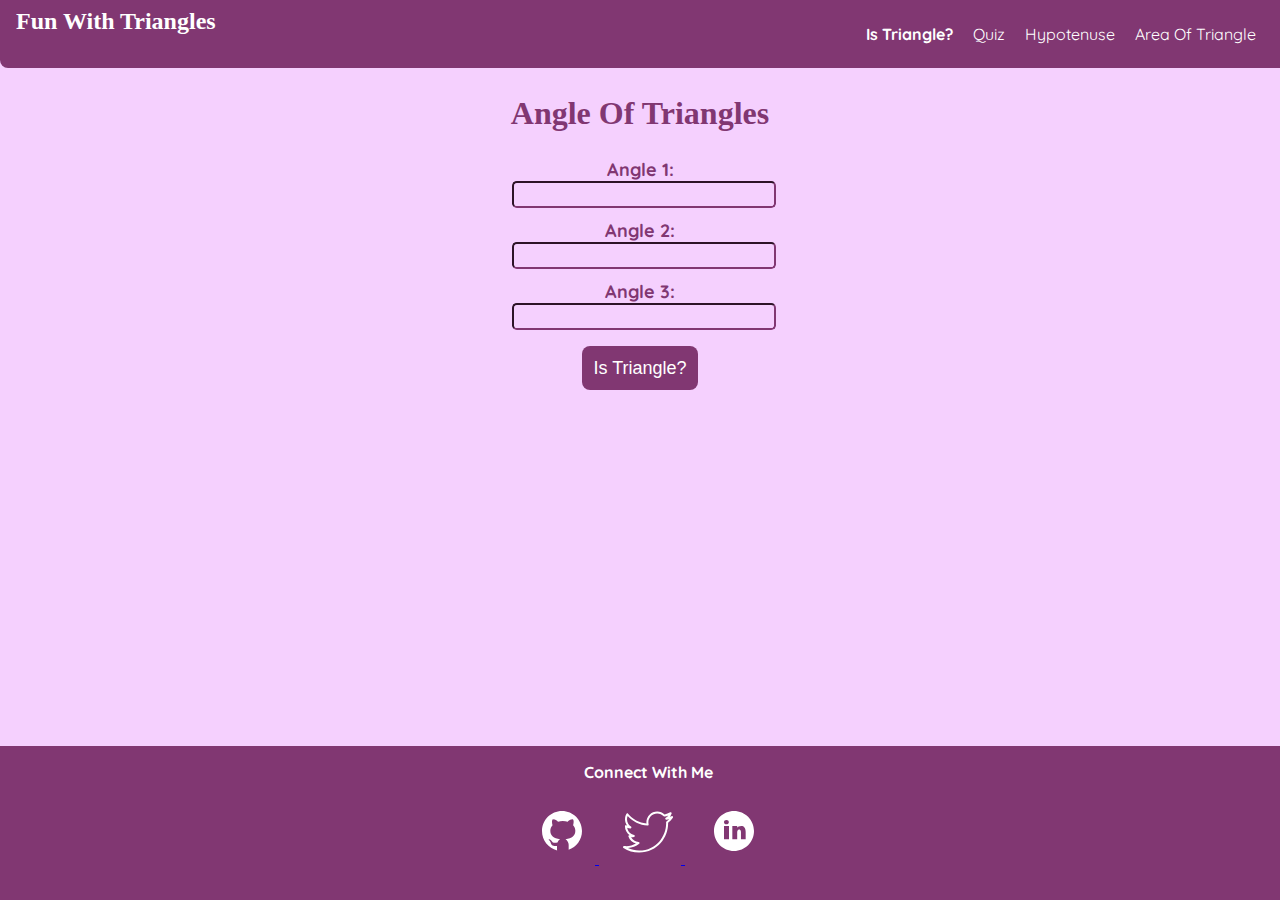
<file: index.html>
<!DOCTYPE html>
<html lang="en">
  <head>
    <meta charset="UTF-8" />
    <meta http-equiv="X-UA-Compatible" content="IE=edge" />
    <meta name="viewport" content="width=device-width, initial-scale=1.0" />
    <title>Madhu | FunWithTriangles</title>
    <link rel="stylesheet" href="/style.css" />
  </head>
  <body>
    <nav class="navigation">
      <div class="nav-brand">
        <a class="link" href="/index.html">Fun With Triangles</a>
      </div>
      <ul class="list-non-bullet nav-pills">
        <li class="list-item-inline">
          <a class="link link-active" href="/">Is Triangle?</a>
        </li>
        <li class="list-item-inline">
          <a class="link" href="/pages/quiz.html">Quiz</a>
        </li>
        <li class="list-item-inline">
          <a class="link" href="/pages/hypotenuse.html">Hypotenuse</a>
        </li>
        <li class="list-item-inline">
          <a class="link" href="/pages/areaOfTriangle.html">Area Of Triangle</a>
        </li>
      </ul>
    </nav>

    <h2>Angle Of Triangles</h2>

    <div class="main-container">
      <label for="angle1-input">Angle 1:</label>
      <input type="number" id="angle1-input" />
      <label for="angle2-input">Angle 2:</label>
      <input type="number" id="angle2-input" />
      <label for="angle3-input">Angle 3:</label>
      <input type="number" id="angle3-input" />
      <button id="is-triangle-btn">Is Triangle?</button>
      <p id="output"></p>
    </div>

    <footer class="footer">
      <div class="footer-header">Connect With Me</div>
      <ul class="list-non-bullet">
        <li class="list-item-inline">
          <a target="_blank" href="https://github.com/MadhuRaghani">
            <img class="icons" src="/images/github.svg" alt="github-image" />
          </a>
        </li>
        <li class="list-item-inline">
          <a target="_blank" href="https://twitter.com/MadhuRaghani">
            <img class="icons" src="/images/twitter.svg" alt="twitter-image" />
          </a>
        </li>
        <li class="list-item-inline">
          <a target="_blank" href="https://www.linkedin.com/in/madhuraghani/">
            <img
              class="icons"
              src="/images/linkedin.svg"
              alt="linkedin-image"
            />
          </a>
        </li>
      </ul>
    </footer>

    <script src="/scripts/isTriangle.js" type="text/javascript"></script>
  </body>
</html>
</file>
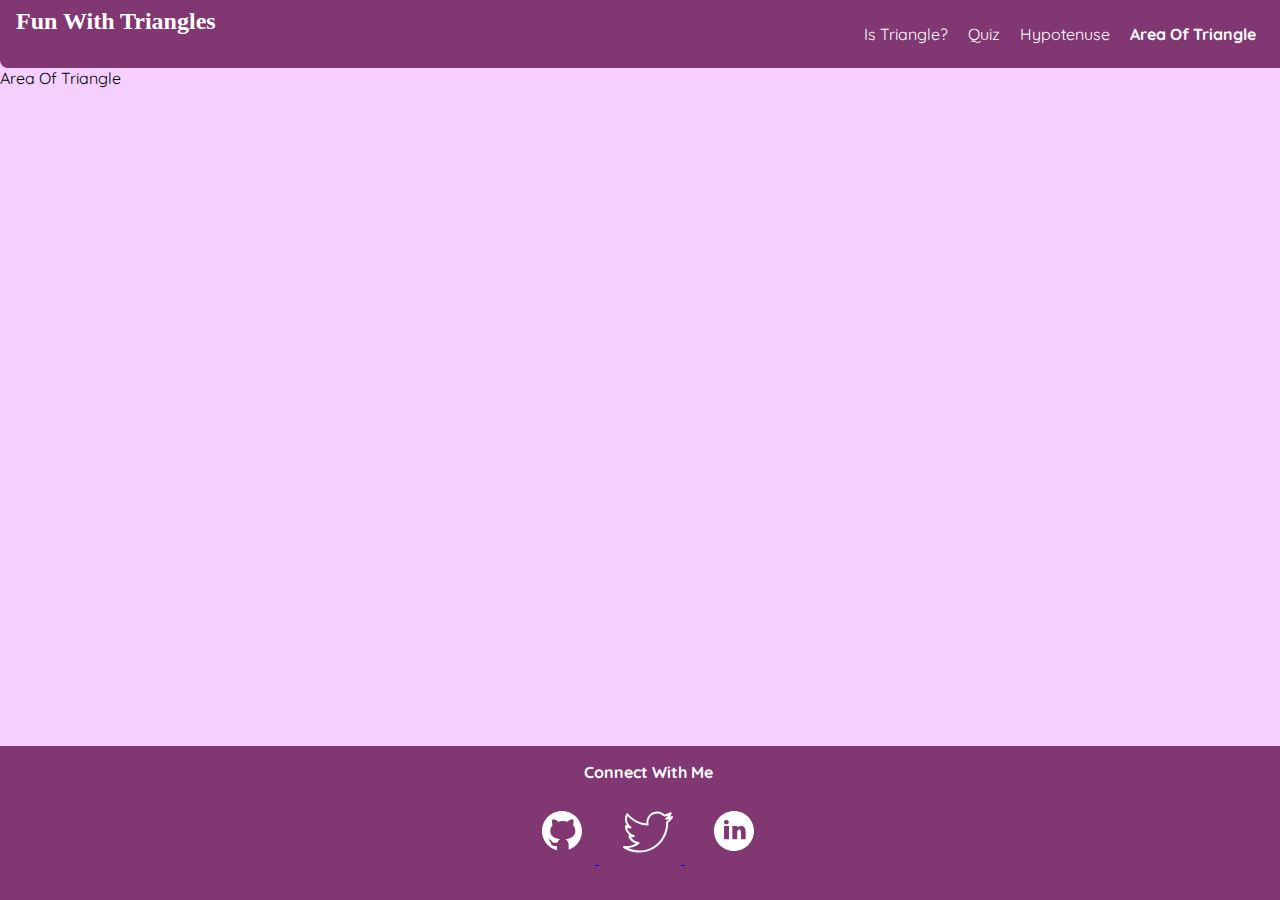
<file: areaOfTriangle.html>
<!DOCTYPE html>
<html lang="en">
<head>
    <meta charset="UTF-8">
    <meta http-equiv="X-UA-Compatible" content="IE=edge">
    <meta name="viewport" content="width=device-width, initial-scale=1.0">
    <title>Madhu | FunWithTriangles</title>
    <link rel="stylesheet" href="style.css">
</head>
<body>
    <nav class="navigation">
        <div class="nav-brand">
            <a class="link" href="/isTriangle.html">Fun With Triangles</a>
        </div>
        <ul class="list-non-bullet nav-pills">
            <li class="list-item-inline">
                <a class="link" href="/isTriangle.html">Is Triangle?</a>
            </li>
            <li class="list-item-inline">
                <a class="link" href="/quiz.html">Quiz</a>
            </li>
            <li class="list-item-inline">
                <a class="link" href="/hypotenuse.html">Hypotenuse</a>
            </li>
            <li class="list-item-inline">
                <a class="link link-active" href="/">Area Of Triangle</a>
            </li>
        </ul>
    </nav>

    Area Of Triangle

    <footer class="footer">
        <div class="footer-header">Connect With Me</div>
        <ul class="list-non-bullet">
            <li class="list-item-inline">
                <a target="_blank" href="https://github.com/RaghaniMadhu">
                    <img class="icons" src="/images/github.svg" alt="github-image">
                </a>
            </li>
            <li class="list-item-inline">
                <a target="_blank" href="https://twitter.com/MadhuRaghani">
                    <img class="icons" src="/images/twitter.svg" alt="twitter-image">
                </a>
            </li>
            <li class="list-item-inline">
                <a target="_blank" href="https://www.linkedin.com/in/madhu-raghani-28541a132/">
                    <img class="icons" src="/images/linkedin.svg" alt="linkedin-image">
                </a>
            </li>
        </ul>
    </footer>

</body>
</html>
</file>
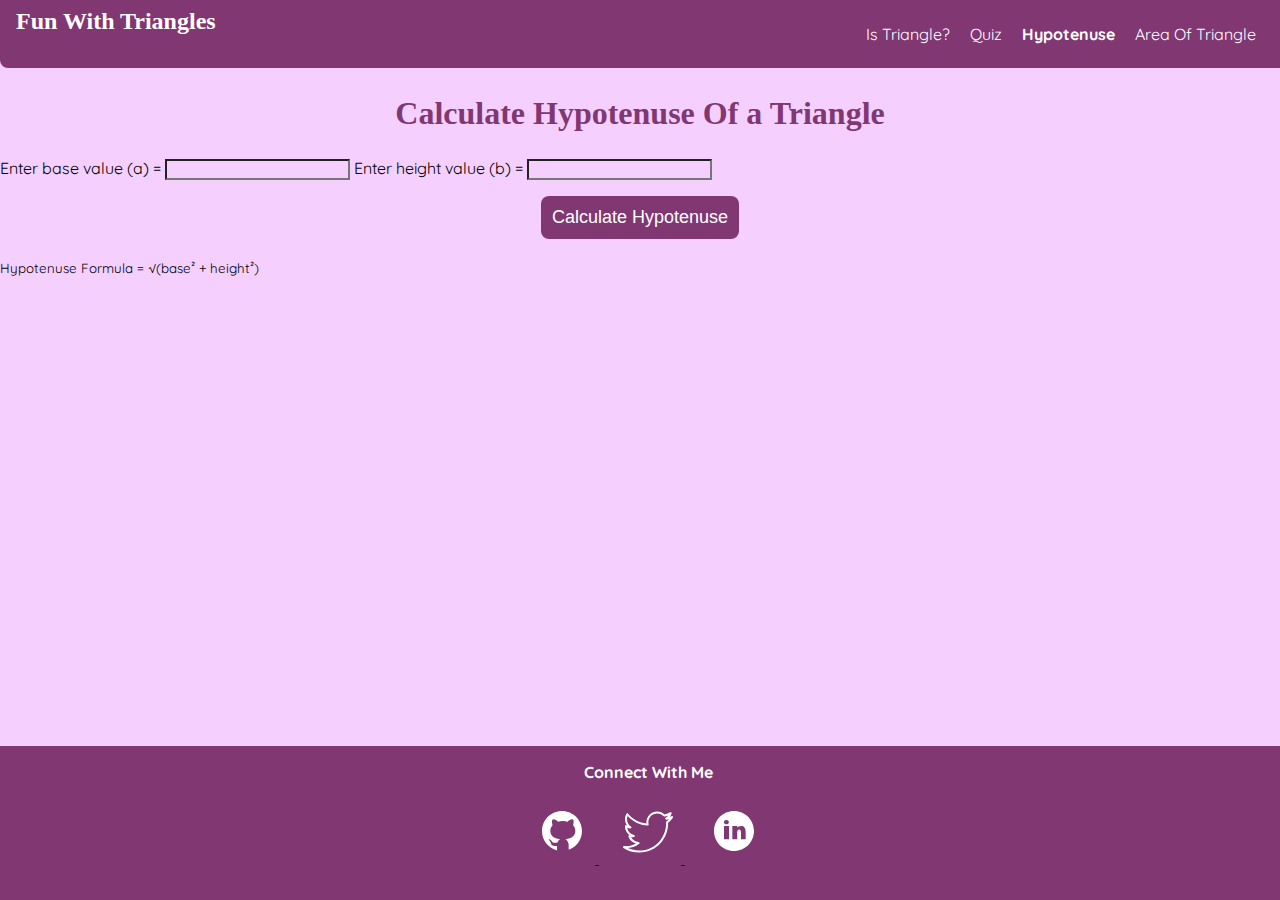
<file: hypotenuse.html>
<!DOCTYPE html>
<html lang="en">
<head>
    <meta charset="UTF-8">
    <meta http-equiv="X-UA-Compatible" content="IE=edge">
    <meta name="viewport" content="width=device-width, initial-scale=1.0">
    <title>Madhu | FunWithTriangles</title>
    <link rel="stylesheet" href="style.css">
</head>
<body>
    <nav class="navigation">
        <div class="nav-brand">
            <a class="link" href="/isTriangle.html">Fun With Triangles</a>
        </div>
        <ul class="list-non-bullet nav-pills">
            <li class="list-item-inline">
                <a class="link" href="/isTriangle.html">Is Triangle?</a>
            </li>
            <li class="list-item-inline">
                <a class="link" href="/quiz.html">Quiz</a>
            </li>
            <li class="list-item-inline">
                <a class="link  link-active" href="/">Hypotenuse</a>
            </li>
            <li class="list-item-inline">
                <a class="link" href="/areaOfTriangle.html">Area Of Triangle</a>
            </li>
        </ul>
    </nav>

    <h2>Calculate Hypotenuse Of a Triangle</h2>

    <div>
        <label for="base">Enter base value (a) =</label>
        <input type="number" id="base">
        <label for="height">Enter height value (b) =</label>
        <input type="number" id="height">
        <button id="calculate-hypotenuse-btn">Calculate Hypotenuse</button>
        <p id="output"></p>
        <small id="formula">Hypotenuse Formula = √(base² + height²)</small>
    </div>


    <footer class="footer">
        <div class="footer-header">Connect With Me</div>
        <ul class="list-non-bullet">
            <li class="list-item-inline">
                <a target="_blank" href="https://github.com/RaghaniMadhu">
                    <img class="icons" src="/images/github.svg" alt="github-image">
                </a>
            </li>
            <li class="list-item-inline">
                <a target="_blank" href="https://twitter.com/MadhuRaghani">
                    <img class="icons" src="/images/twitter.svg" alt="twitter-image">
                </a>
            </li>
            <li class="list-item-inline">
                <a target="_blank" href="https://www.linkedin.com/in/madhu-raghani-28541a132/">
                    <img class="icons" src="/images/linkedin.svg" alt="linkedin-image">
                </a>
            </li>
        </ul>
    </footer>

    <script src="hypotenuse.js" type="text/javascript"></script>
</body>
</html>
</file>
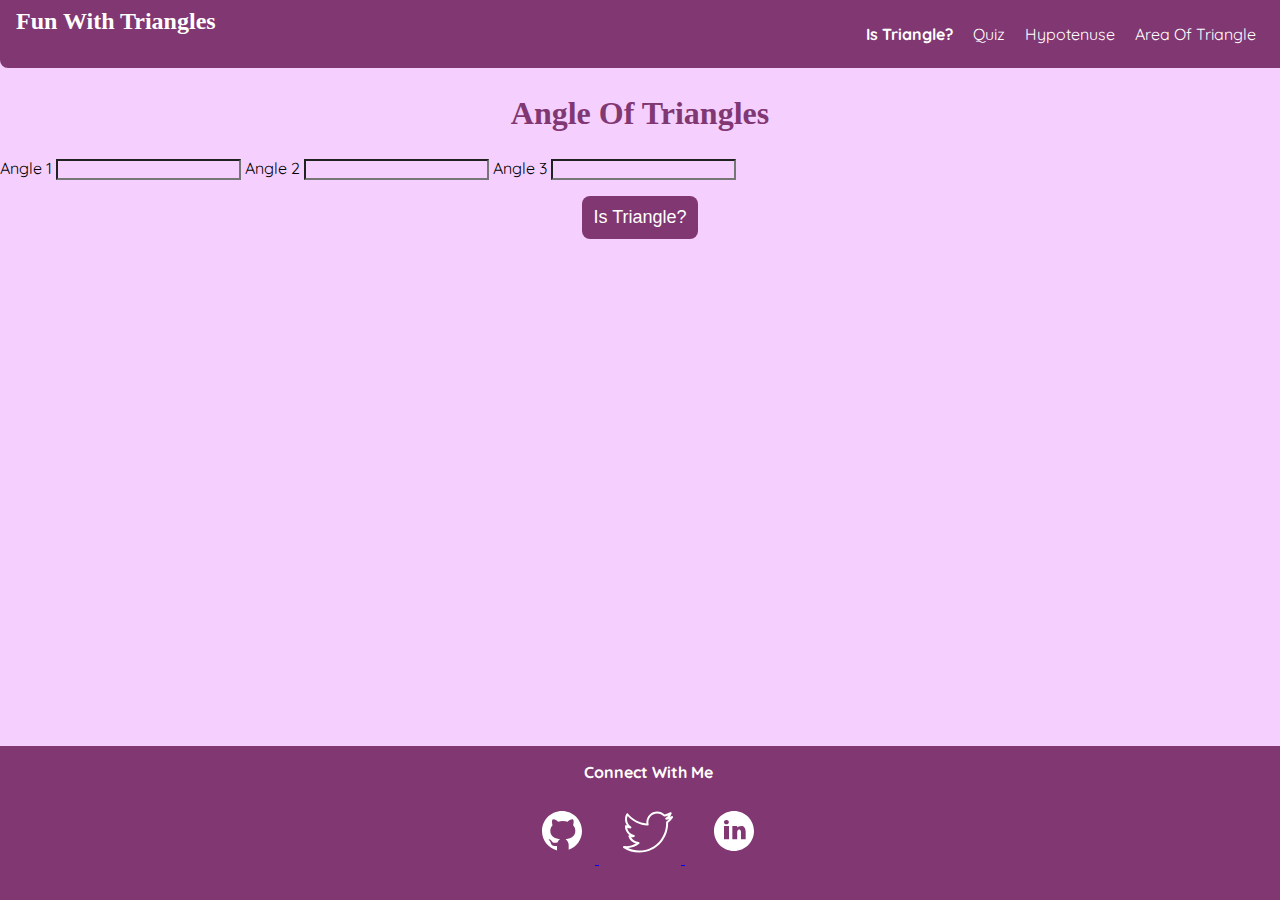
<file: isTriangle.html>
<!DOCTYPE html>
<html lang="en">
<head>
    <meta charset="UTF-8">
    <meta http-equiv="X-UA-Compatible" content="IE=edge">
    <meta name="viewport" content="width=device-width, initial-scale=1.0">
    <title>Madhu | FunWithTriangles</title>
    <link rel="stylesheet" href="style.css">
</head>
<body>
    <nav class="navigation">
        <div class="nav-brand">
            <a class="link" href="/isTriangle.html">Fun With Triangles</a>
        </div>
        <ul class="list-non-bullet nav-pills">
            <li class="list-item-inline">
                <a class="link link-active" href="/">Is Triangle?</a>
            </li>
            <li class="list-item-inline">
                <a class="link" href="/quiz.html">Quiz</a>
            </li>
            <li class="list-item-inline">
                <a class="link" href="/hypotenuse.html">Hypotenuse</a>
            </li>
            <li class="list-item-inline">
                <a class="link" href="/areaOfTriangle.html">Area Of Triangle</a>
            </li>
        </ul>
    </nav>

    <h2>Angle Of Triangles</h2>

    <div>
        <label for="angle1-input">Angle 1</label>
        <input type="number" id="angle1-input">
        <label for="angle2-input">Angle 2</label>
        <input type="number" id="angle2-input">
        <label for="angle3-input">Angle 3</label>
        <input type="number" id="angle3-input">
        <button id="is-triangle-btn">Is Triangle?</button>
        <p id="output"></p>
    </div>

    <footer class="footer">
        <div class="footer-header">Connect With Me</div>
        <ul class="list-non-bullet">
            <li class="list-item-inline">
                <a target="_blank" href="https://github.com/RaghaniMadhu">
                    <img class="icons" src="/images/github.svg" alt="github-image">
                </a>
            </li>
            <li class="list-item-inline">
                <a target="_blank" href="https://twitter.com/MadhuRaghani">
                    <img class="icons" src="/images/twitter.svg" alt="twitter-image">
                </a>
            </li>
            <li class="list-item-inline">
                <a target="_blank" href="https://www.linkedin.com/in/madhu-raghani-28541a132/">
                    <img class="icons" src="/images/linkedin.svg" alt="linkedin-image">
                </a>
            </li>
        </ul>
    </footer>

    <script src="isTriangle.js" type="text/javascript"></script>
</body>
</html>
</file>
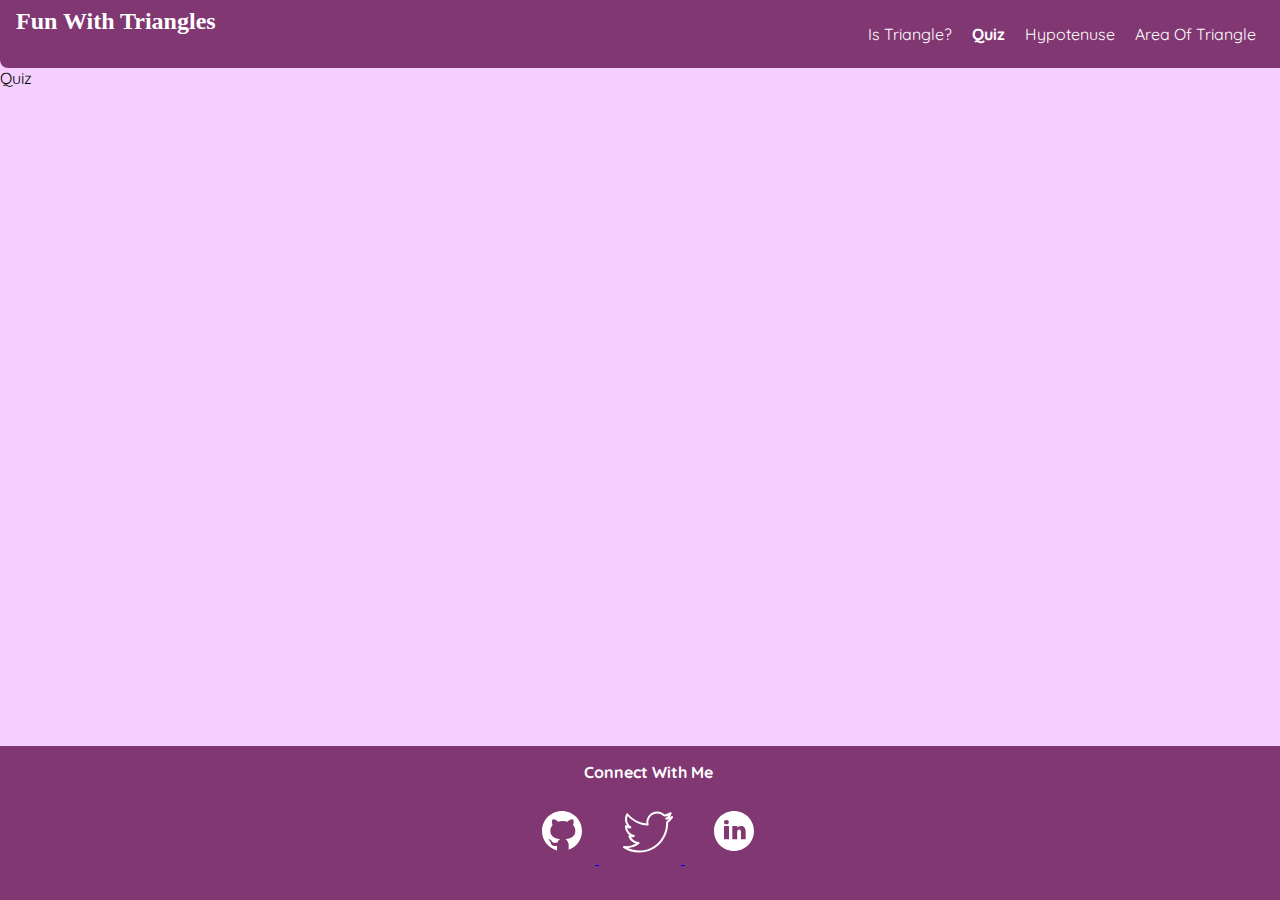
<file: quiz.html>
<!DOCTYPE html>
<html lang="en">
<head>
    <meta charset="UTF-8">
    <meta http-equiv="X-UA-Compatible" content="IE=edge">
    <meta name="viewport" content="width=device-width, initial-scale=1.0">
    <title>Madhu | FunWithTriangles</title>
    <link rel="stylesheet" href="style.css">
</head>
<body>
    <nav class="navigation">
        <div class="nav-brand">
            <a class="link" href="/isTriangle.html">Fun With Triangles</a>
        </div>
        <ul class="list-non-bullet nav-pills">
            <li class="list-item-inline">
                <a class="link" href="/isTriangle.html">Is Triangle?</a>
            </li>
            <li class="list-item-inline">
                <a class="link  link-active" href="/">Quiz</a>
            </li>
            <li class="list-item-inline">
                <a class="link" href="/hypotenuse.html">Hypotenuse</a>
            </li>
            <li class="list-item-inline">
                <a class="link" href="/areaOfTriangle.html">Area Of Triangle</a>
            </li>
        </ul>
    </nav>

    Quiz

    <footer class="footer">
        <div class="footer-header">Connect With Me</div>
        <ul class="list-non-bullet">
            <li class="list-item-inline">
                <a target="_blank" href="https://github.com/RaghaniMadhu">
                    <img class="icons" src="/images/github.svg" alt="github-image">
                </a>
            </li>
            <li class="list-item-inline">
                <a target="_blank" href="https://twitter.com/MadhuRaghani">
                    <img class="icons" src="/images/twitter.svg" alt="twitter-image">
                </a>
            </li>
            <li class="list-item-inline">
                <a target="_blank" href="https://www.linkedin.com/in/madhu-raghani-28541a132/">
                    <img class="icons" src="/images/linkedin.svg" alt="linkedin-image">
                </a>
            </li>
        </ul>
    </footer>

</body>
</html>
</file>
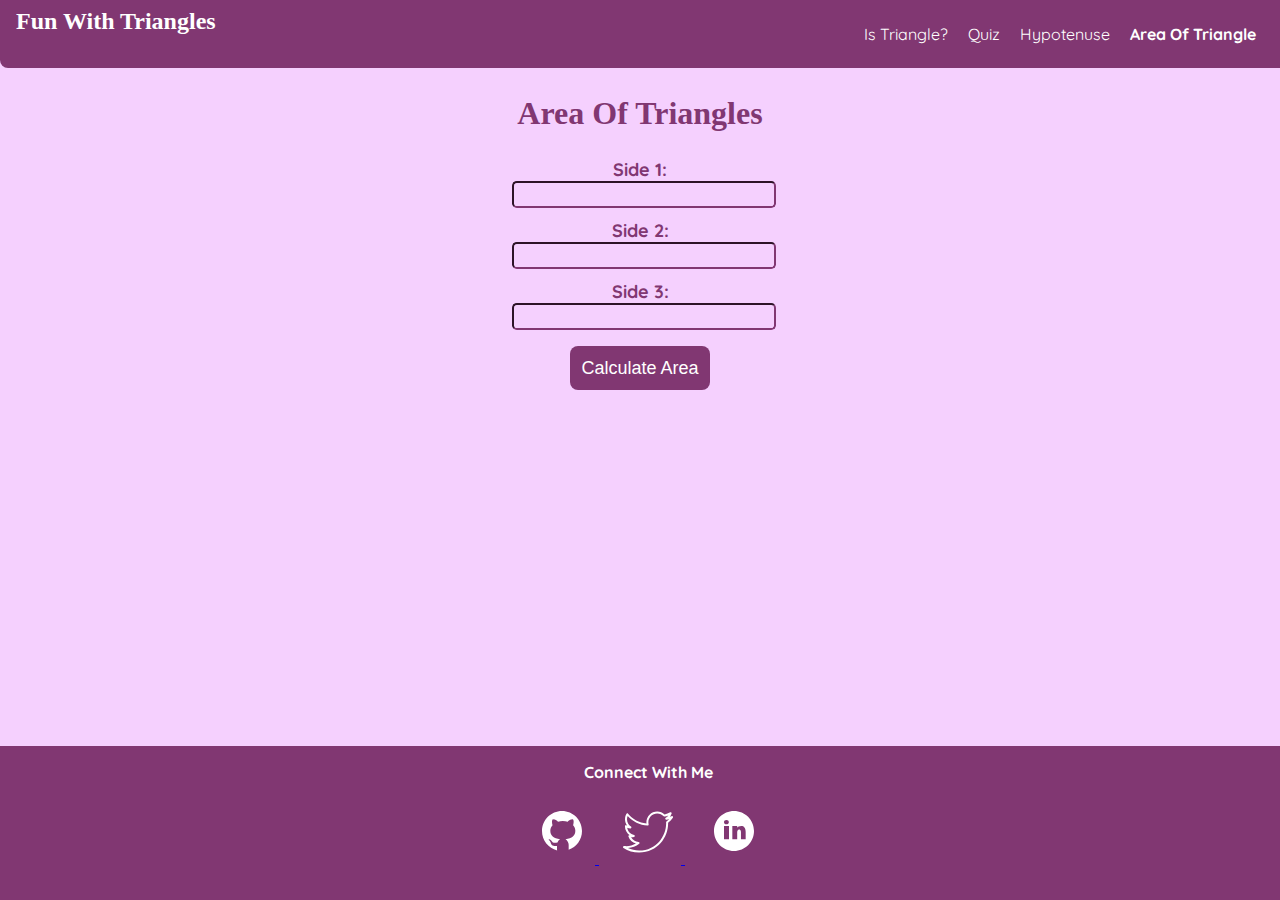
<file: pages/areaOfTriangle.html>
<!DOCTYPE html>
<html lang="en">
<head>
    <meta charset="UTF-8">
    <meta http-equiv="X-UA-Compatible" content="IE=edge">
    <meta name="viewport" content="width=device-width, initial-scale=1.0">
    <title>Madhu | FunWithTriangles</title>
    <link rel="stylesheet" href="/style.css">
</head>
<body>
    <nav class="navigation">
        <div class="nav-brand">
            <a class="link" href="/index.html">Fun With Triangles</a>
        </div>
        <ul class="list-non-bullet nav-pills">
            <li class="list-item-inline">
                <a class="link" href="/index.html">Is Triangle?</a>
            </li>
            <li class="list-item-inline">
                <a class="link" href="/pages/quiz.html">Quiz</a>
            </li>
            <li class="list-item-inline">
                <a class="link" href="/pages/hypotenuse.html">Hypotenuse</a>
            </li>
            <li class="list-item-inline">
                <a class="link link-active" href="/">Area Of Triangle</a>
            </li>
        </ul>
    </nav>

    <h2>Area Of Triangles</h2>

    <div class="main-container">
        <label for="side1-input">Side 1:</label>
        <input type="number" id="side1-input">
        <label for="side2-input">Side 2:</label>
        <input type="number" id="side2-input">
        <label for="side3-input">Side 3:</label>
        <input type="number" id="side3-input">
        <button id="calculate-area-btn">Calculate Area</button>
        <p id="output"></p>
    </div>
    <!-- <small id="area-formula">Heron's Formula : Area = √[s(s-a)(s-b)(s-c)] where s is semi-perimeter, s = (a + b + c)/2.</small> -->

    <footer class="footer">
        <div class="footer-header">Connect With Me</div>
        <ul class="list-non-bullet">
            <li class="list-item-inline">
                <a target="_blank" href="https://github.com/RaghaniMadhu">
                    <img class="icons" src="/images/github.svg" alt="github-image">
                </a>
            </li>
            <li class="list-item-inline">
                <a target="_blank" href="https://twitter.com/MadhuRaghani">
                    <img class="icons" src="/images/twitter.svg" alt="twitter-image">
                </a>
            </li>
            <li class="list-item-inline">
                <a target="_blank" href="https://www.linkedin.com/in/madhu-raghani-28541a132/">
                    <img class="icons" src="/images/linkedin.svg" alt="linkedin-image">
                </a>
            </li>
        </ul>
    </footer>

    <script src="/scripts/areaOfTriangle.js" type="text/javascript"></script>
</body>
</html>
</file>
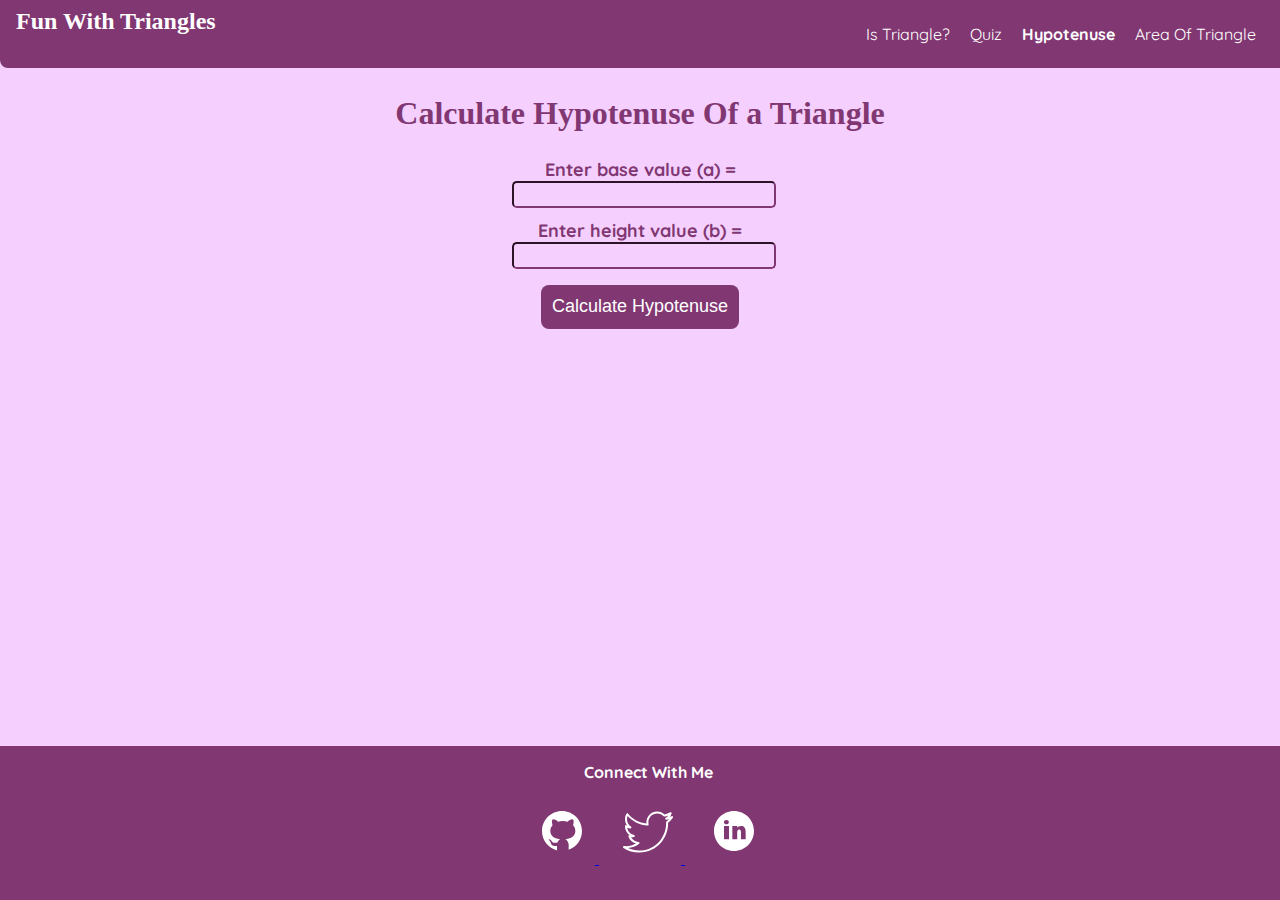
<file: pages/hypotenuse.html>
<!DOCTYPE html>
<html lang="en">
<head>
    <meta charset="UTF-8">
    <meta http-equiv="X-UA-Compatible" content="IE=edge">
    <meta name="viewport" content="width=device-width, initial-scale=1.0">
    <title>Madhu | FunWithTriangles</title>
    <link rel="stylesheet" href="/style.css">
</head>
<body>
    <nav class="navigation">
        <div class="nav-brand">
            <a class="link" href="/index.html">Fun With Triangles</a>
        </div>
        <ul class="list-non-bullet nav-pills">
            <li class="list-item-inline">
                <a class="link" href="/index.html">Is Triangle?</a>
            </li>
            <li class="list-item-inline">
                <a class="link" href="/pages/quiz.html">Quiz</a>
            </li>
            <li class="list-item-inline">
                <a class="link  link-active" href="/">Hypotenuse</a>
            </li>
            <li class="list-item-inline">
                <a class="link" href="/pages/areaOfTriangle.html">Area Of Triangle</a>
            </li>
        </ul>
    </nav>

    <h2>Calculate Hypotenuse Of a Triangle</h2>

    <div  class="main-container">
        <label for="base">Enter base value (a) =</label>
        <input type="number" id="base">
        <label for="height">Enter height value (b) =</label>
        <input type="number" id="height">
        <button id="calculate-hypotenuse-btn">Calculate Hypotenuse</button>
        <p id="output"></p>
    </div>
    <!-- <p id="hypotenuse-formula">Hypotenuse Formula = √(base² + height²)</p> -->

    <br />
    <footer class="footer">
        <div class="footer-header">Connect With Me</div>
        <ul class="list-non-bullet">
            <li class="list-item-inline">
                <a target="_blank" href="https://github.com/RaghaniMadhu">
                    <img class="icons" src="/images/github.svg" alt="github-image">
                </a>
            </li>
            <li class="list-item-inline">
                <a target="_blank" href="https://twitter.com/MadhuRaghani">
                    <img class="icons" src="/images/twitter.svg" alt="twitter-image">
                </a>
            </li>
            <li class="list-item-inline">
                <a target="_blank" href="https://www.linkedin.com/in/madhu-raghani-28541a132/">
                    <img class="icons" src="/images/linkedin.svg" alt="linkedin-image">
                </a>
            </li>
        </ul>
    </footer>

    <script src="/scripts/hypotenuse.js" type="text/javascript"></script>
</body>
</html>
</file>
<file: style.css>
@import url("https://fonts.googleapis.com/css2?family=Calligraffitti&family=Quicksand:wght@400;700&display=swap");

:root {
  --primary-color: #813772;
  --secondary-color: #f5d0fe;
  --ternary-color: #fdf4ff;
  --white-color: #fff;
  --black-color: #000;
}

body {
  font-family: "Quicksand", sans-serif;
  margin: 0px auto;
  background-color: var(--secondary-color);
}

.navigation {
  background-color: var(--primary-color);
  color: var(--white-color);
  padding: 0.5rem 1rem;
  border-bottom-left-radius: 0.5rem;
  height: fit-content;
}

.nav-brand {
  position: absolute;
  font-family: "Calligraffitti", cursive;
  font-size: x-large;
  font-weight: bold;
}

.navigation .link {
  color: var(--white-color);
}

.navigation a {
  text-decoration: none;
}

.nav-pills {
  text-align: right;
}

.link-active {
  font-weight: bold;
}

h2,
h3 {
  text-align: center;
  color: var(--primary-color);
}

h2 {
  font-family: "Calligraffitti", cursive;
  font-size: xx-large;
}

.list-non-bullet {
  list-style: none;
}

.list-item-inline {
  display: inline;
  padding: 0rem 0.5rem;
}

.footer {
  background-color: var(--primary-color);
  padding: 1rem 0.5rem;
  text-align: center;
  color: var(--white-color);
  border-top-right-radius: 1rem;
  height: fit-content;
  position: fixed;
  bottom: 0;
  width: 100%;
}

.footer .footer-header {
  font-weight: bold;
}

.footer .link {
  color: var(--white-color);
}

.footer ul {
  padding-inline-start: 0px;
}

.icons {
  padding: 8px;
  width: 50px;
  text-align: center;
  text-decoration: none;
}

.container-center {
  text-align: center;
  margin: 2rem;
}

.main-container input,
.main-container label {
  display: block;
  color: var(--primary-color);
}

.main-container label {
  text-align: center;
  font-weight: bold;
  font-size: large;
}

.main-container input {
  margin-top: 0%;
  margin-bottom: 0.7rem;
  border-color: var(--primary-color);
  border-radius: 0.3rem;
  width: 100%;
  font-size: large;
  text-align: center;
  font-weight: bold;
}

input {
  background-color: var(--secondary-color);
}

.main-container {
  display: block;
  width: 20vw;
  margin: auto;
}

#quiz-form {
  width: 100%;
  text-align: center;
}

.quiz-question-container {
  color: var(--primary-color);
  font-weight: bold;
  margin: auto;
}

.quiz-question-container p {
  margin-top: 2rem;
  font-size: large;
}

button {
  background: var(--primary-color);
  border: none;
  color: var(--white-color);
  padding: 0.7rem;
  border-radius: 0.5rem;
  margin: 1rem auto;
  display: block;
  font-size: large;
}

.input-label {
  font-size: larger;
  width: 256px;
}

#output {
  font-size: large;
  color: var(--primary-color);
  font-weight: bold;
  margin: 1rem, auto;
  margin-top: 0%;
  text-align: center;
}
</file>
